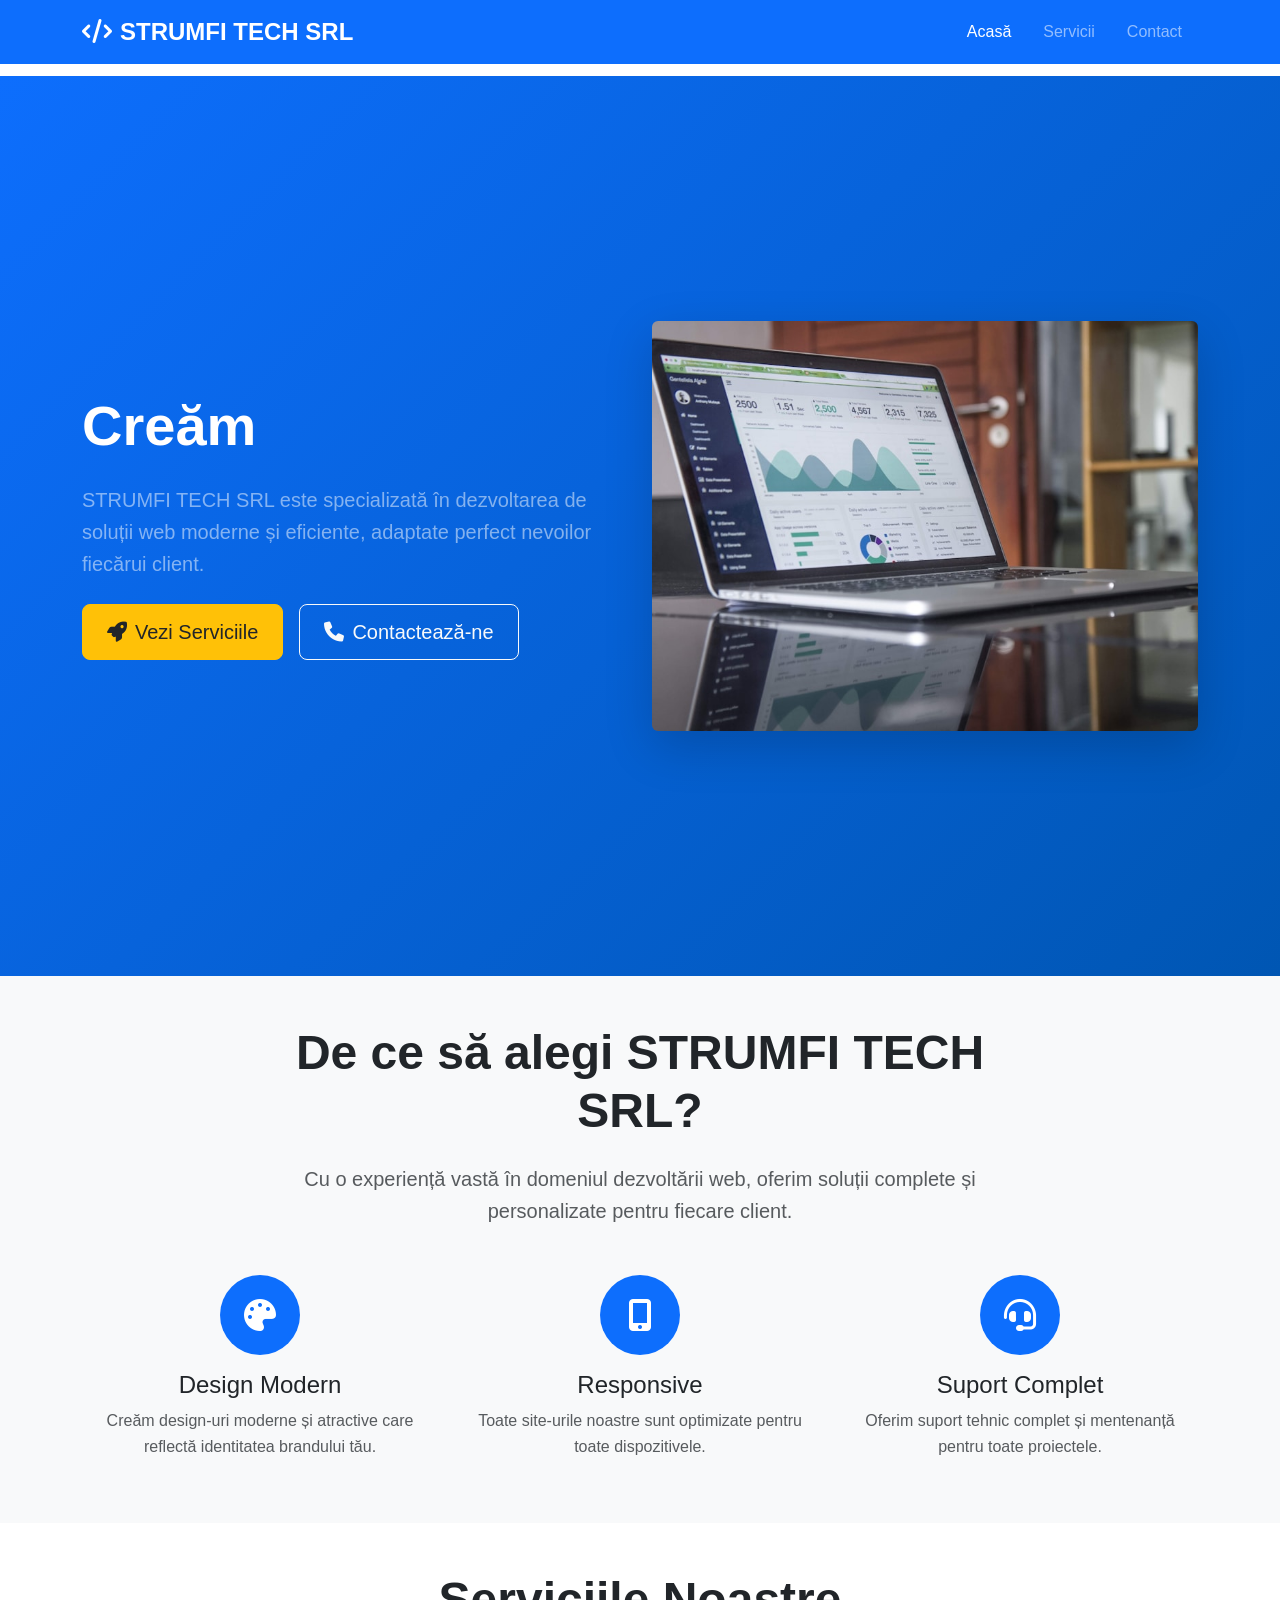
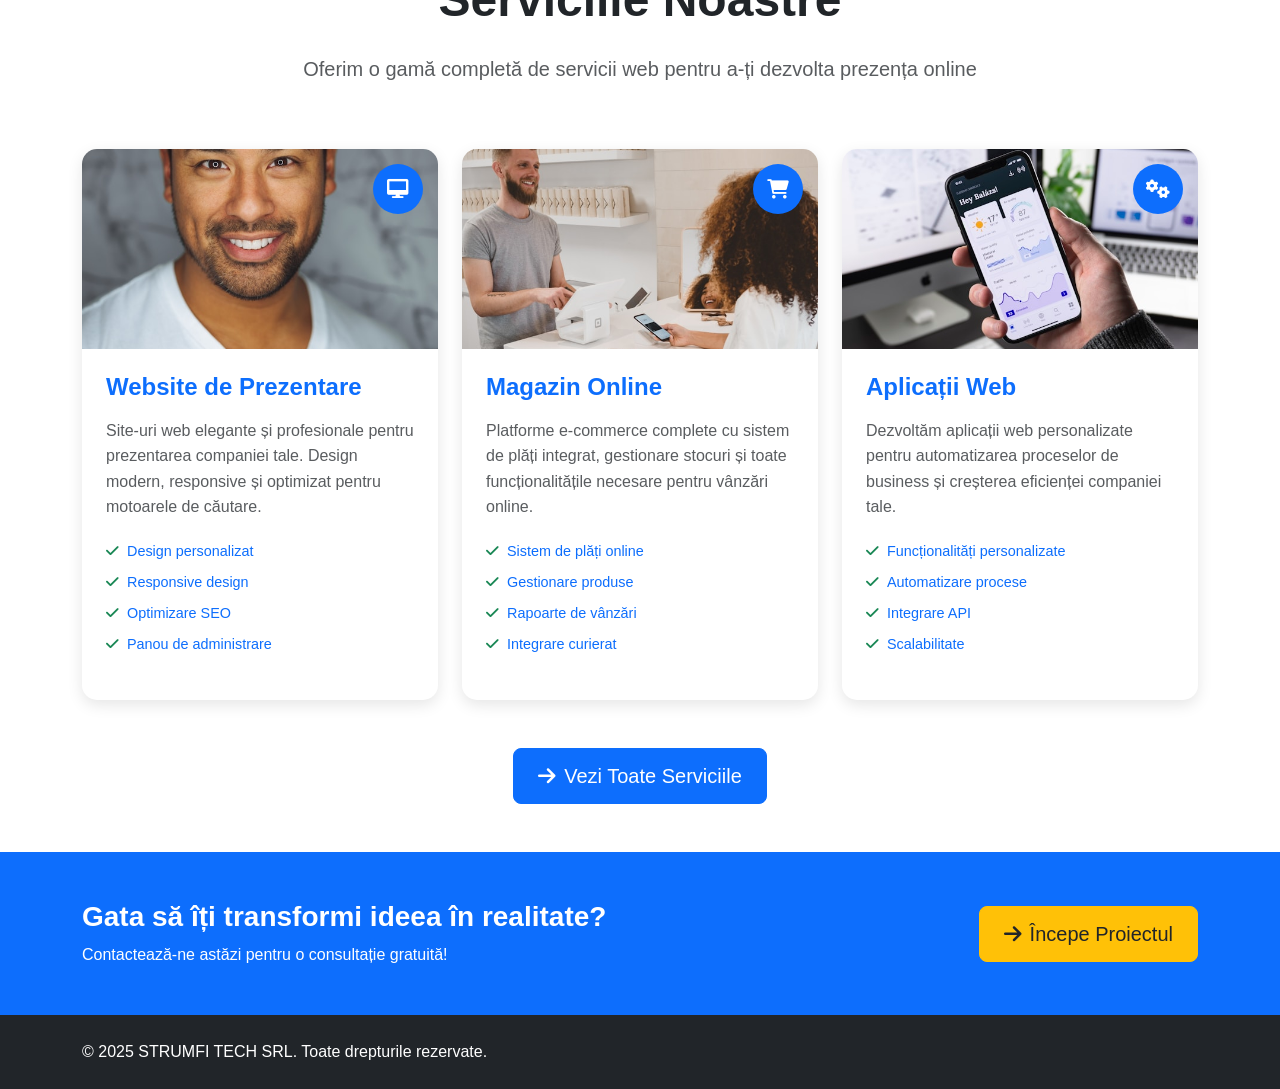
<file: index.html>
<!DOCTYPE html>
<html lang="ro">
<head>
    <meta charset="UTF-8">
    <meta name="viewport" content="width=device-width, initial-scale=1.0">
    <title>STRUMFI TECH SRL - Soluții Web Personalizate</title>
    <meta name="description" content="STRUMFI TECH SRL oferă servicii complete de dezvoltare web: site-uri de prezentare, magazine online și soluții personalizate pentru afacerea ta.">
    <link href="https://cdn.jsdelivr.net/npm/bootstrap@5.3.0/dist/css/bootstrap.min.css" rel="stylesheet">
    <link href="https://cdnjs.cloudflare.com/ajax/libs/font-awesome/6.0.0/css/all.min.css" rel="stylesheet">
    <link href="css/style.css" rel="stylesheet">
</head>
<body>
    <!-- Navigation -->
    <nav class="navbar navbar-expand-lg navbar-dark bg-primary fixed-top">
        <div class="container">
            <a class="navbar-brand fw-bold" href="index.html">
                <i class="fas fa-code me-2"></i>STRUMFI TECH SRL
            </a>
            <button class="navbar-toggler" type="button" data-bs-toggle="collapse" data-bs-target="#navbarNav">
                <span class="navbar-toggler-icon"></span>
            </button>
            <div class="collapse navbar-collapse" id="navbarNav">
                <ul class="navbar-nav ms-auto">
                    <li class="nav-item">
                        <a class="nav-link active" href="index.html">Acasă</a>
                    </li>
                    <li class="nav-item">
                        <a class="nav-link" href="servicii.html">Servicii</a>
                    </li>
                    <li class="nav-item">
                        <a class="nav-link" href="contact.html">Contact</a>
                    </li>
                </ul>
            </div>
        </div>
    </nav>

    <!-- Hero Section -->
    <section class="hero-section">
        <div class="container">
            <div class="row align-items-center min-vh-100">
                <div class="col-lg-6">
                    <h1 class="display-4 fw-bold text-white mb-4">
                        Creăm site-uri web <span class="text-warning">personalizate</span> pentru afacerea ta
                    </h1>
                    <p class="lead text-white-50 mb-4">
                        STRUMFI TECH SRL este specializată în dezvoltarea de soluții web moderne și eficiente, 
                        adaptate perfect nevoilor fiecărui client.
                    </p>
                    <div class="d-flex gap-3">
                        <a href="servicii.html" class="btn btn-warning btn-lg px-4">
                            <i class="fas fa-rocket me-2"></i>Vezi Serviciile
                        </a>
                        <a href="contact.html" class="btn btn-outline-light btn-lg px-4">
                            <i class="fas fa-phone me-2"></i>Contactează-ne
                        </a>
                    </div>
                </div>
                <div class="col-lg-6 text-center">
                    <img src="images/hero-web-development.png" alt="Web Development" class="img-fluid rounded shadow-lg">
                </div>
            </div>
        </div>
    </section>

    <!-- About Section -->
    <section class="py-5 bg-light">
        <div class="container">
            <div class="row">
                <div class="col-lg-8 mx-auto text-center">
                    <h2 class="display-5 fw-bold mb-4">De ce să alegi STRUMFI TECH SRL?</h2>
                    <p class="lead text-muted mb-5">
                        Cu o experiență vastă în domeniul dezvoltării web, oferim soluții complete 
                        și personalizate pentru fiecare client.
                    </p>
                </div>
            </div>
            <div class="row g-4">
                <div class="col-md-4">
                    <div class="text-center">
                        <div class="feature-icon bg-primary text-white rounded-circle mx-auto mb-3">
                            <i class="fas fa-palette"></i>
                        </div>
                        <h4>Design Modern</h4>
                        <p class="text-muted">Creăm design-uri moderne și atractive care reflectă identitatea brandului tău.</p>
                    </div>
                </div>
                <div class="col-md-4">
                    <div class="text-center">
                        <div class="feature-icon bg-primary text-white rounded-circle mx-auto mb-3">
                            <i class="fas fa-mobile-alt"></i>
                        </div>
                        <h4>Responsive</h4>
                        <p class="text-muted">Toate site-urile noastre sunt optimizate pentru toate dispozitivele.</p>
                    </div>
                </div>
                <div class="col-md-4">
                    <div class="text-center">
                        <div class="feature-icon bg-primary text-white rounded-circle mx-auto mb-3">
                            <i class="fas fa-headset"></i>
                        </div>
                        <h4>Suport Complet</h4>
                        <p class="text-muted">Oferim suport tehnic complet și mentenanță pentru toate proiectele.</p>
                    </div>
                </div>
            </div>
        </div>
    </section>

    <!-- Services Preview -->
    <section class="py-5">
        <div class="container">
            <div class="row">
                <div class="col-lg-8 mx-auto text-center mb-5">
                    <h2 class="display-5 fw-bold mb-4">Serviciile Noastre</h2>
                    <p class="lead text-muted">
                        Oferim o gamă completă de servicii web pentru a-ți dezvolta prezența online
                    </p>
                </div>
            </div>
            <div class="row g-4">
                <div class="col-lg-4 col-md-6">
                    <a href="servicii.html" class="service-card h-100 d-block text-decoration-none position-relative">
                        <div class="service-icon">
                            <i class="fas fa-desktop"></i>
                        </div>
                        <img src="images/web-design-modern.png" alt="Website Prezentare" class="card-img-top">
                        <div class="card-body">
                            <h4 class="card-title">Website de Prezentare</h4>
                            <p class="card-text text-muted">
                                Site-uri web elegante și profesionale pentru prezentarea companiei tale. Design modern, responsive și optimizat pentru motoarele de căutare.
                            </p>
                            <ul class="list-unstyled">
                                <li><i class="fas fa-check text-success me-2"></i>Design personalizat</li>
                                <li><i class="fas fa-check text-success me-2"></i>Responsive design</li>
                                <li><i class="fas fa-check text-success me-2"></i>Optimizare SEO</li>
                                <li><i class="fas fa-check text-success me-2"></i>Panou de administrare</li>
                            </ul>
                        </div>
                    </a>
                </div>
                <div class="col-lg-4 col-md-6">
                    <a href="servicii.html" class="service-card h-100 d-block text-decoration-none position-relative">
                        <div class="service-icon">
                            <i class="fas fa-shopping-cart"></i>
                        </div>
                        <img src="images/ecommerce-store.png" alt="Magazin Online" class="card-img-top">
                        <div class="card-body">
                            <h4 class="card-title">Magazin Online</h4>
                            <p class="card-text text-muted">
                                Platforme e-commerce complete cu sistem de plăți integrat, gestionare stocuri și toate funcționalitățile necesare pentru vânzări online.
                            </p>
                            <ul class="list-unstyled">
                                <li><i class="fas fa-check text-success me-2"></i>Sistem de plăți online</li>
                                <li><i class="fas fa-check text-success me-2"></i>Gestionare produse</li>
                                <li><i class="fas fa-check text-success me-2"></i>Rapoarte de vânzări</li>
                                <li><i class="fas fa-check text-success me-2"></i>Integrare curierat</li>
                            </ul>
                        </div>
                    </a>
                </div>
                <div class="col-lg-4 col-md-6">
                    <a href="servicii.html" class="service-card h-100 d-block text-decoration-none position-relative">
                        <div class="service-icon">
                            <i class="fas fa-cogs"></i>
                        </div>
                        <img src="images/web-application.png" alt="Aplicații Web" class="card-img-top">
                        <div class="card-body">
                            <h4 class="card-title">Aplicații Web</h4>
                            <p class="card-text text-muted">
                                Dezvoltăm aplicații web personalizate pentru automatizarea proceselor de business și creșterea eficienței companiei tale.
                            </p>
                            <ul class="list-unstyled">
                                <li><i class="fas fa-check text-success me-2"></i>Funcționalități personalizate</li>
                                <li><i class="fas fa-check text-success me-2"></i>Automatizare procese</li>
                                <li><i class="fas fa-check text-success me-2"></i>Integrare API</li>
                                <li><i class="fas fa-check text-success me-2"></i>Scalabilitate</li>
                            </ul>
                        </div>
                    </a>
                </div>
            </div>
            <div class="text-center mt-5">
                <a href="servicii.html" class="btn btn-primary btn-lg">
                    <i class="fas fa-arrow-right me-2"></i>Vezi Toate Serviciile
                </a>
            </div>
        </div>
    </section>

    <!-- CTA Section -->
    <section class="py-5 bg-primary text-white">
        <div class="container">
            <div class="row align-items-center">
                <div class="col-lg-8">
                    <h3 class="fw-bold mb-2">Gata să îți transformi ideea în realitate?</h3>
                    <p class="mb-0">Contactează-ne astăzi pentru o consultație gratuită!</p>
                </div>
                <div class="col-lg-4 text-lg-end">
                    <a href="contact.html" class="btn btn-warning btn-lg">
                        <i class="fas fa-arrow-right me-2"></i>Începe Proiectul
                    </a>
                </div>
            </div>
        </div>
    </section>

    <!-- Footer -->
    <footer class="bg-dark text-white py-4">
        <div class="container">
            <div class="row align-items-center">
                <div class="col-md-6">
                    <p class="mb-0">&copy; 2025 STRUMFI TECH SRL. Toate drepturile rezervate.</p>
                </div>
            </div>
        </div>
    </footer>

    <script src="https://cdn.jsdelivr.net/npm/bootstrap@5.3.0/dist/js/bootstrap.bundle.min.js"></script>
    <script src="js/script.js"></script>
</body>
</html>
</file>
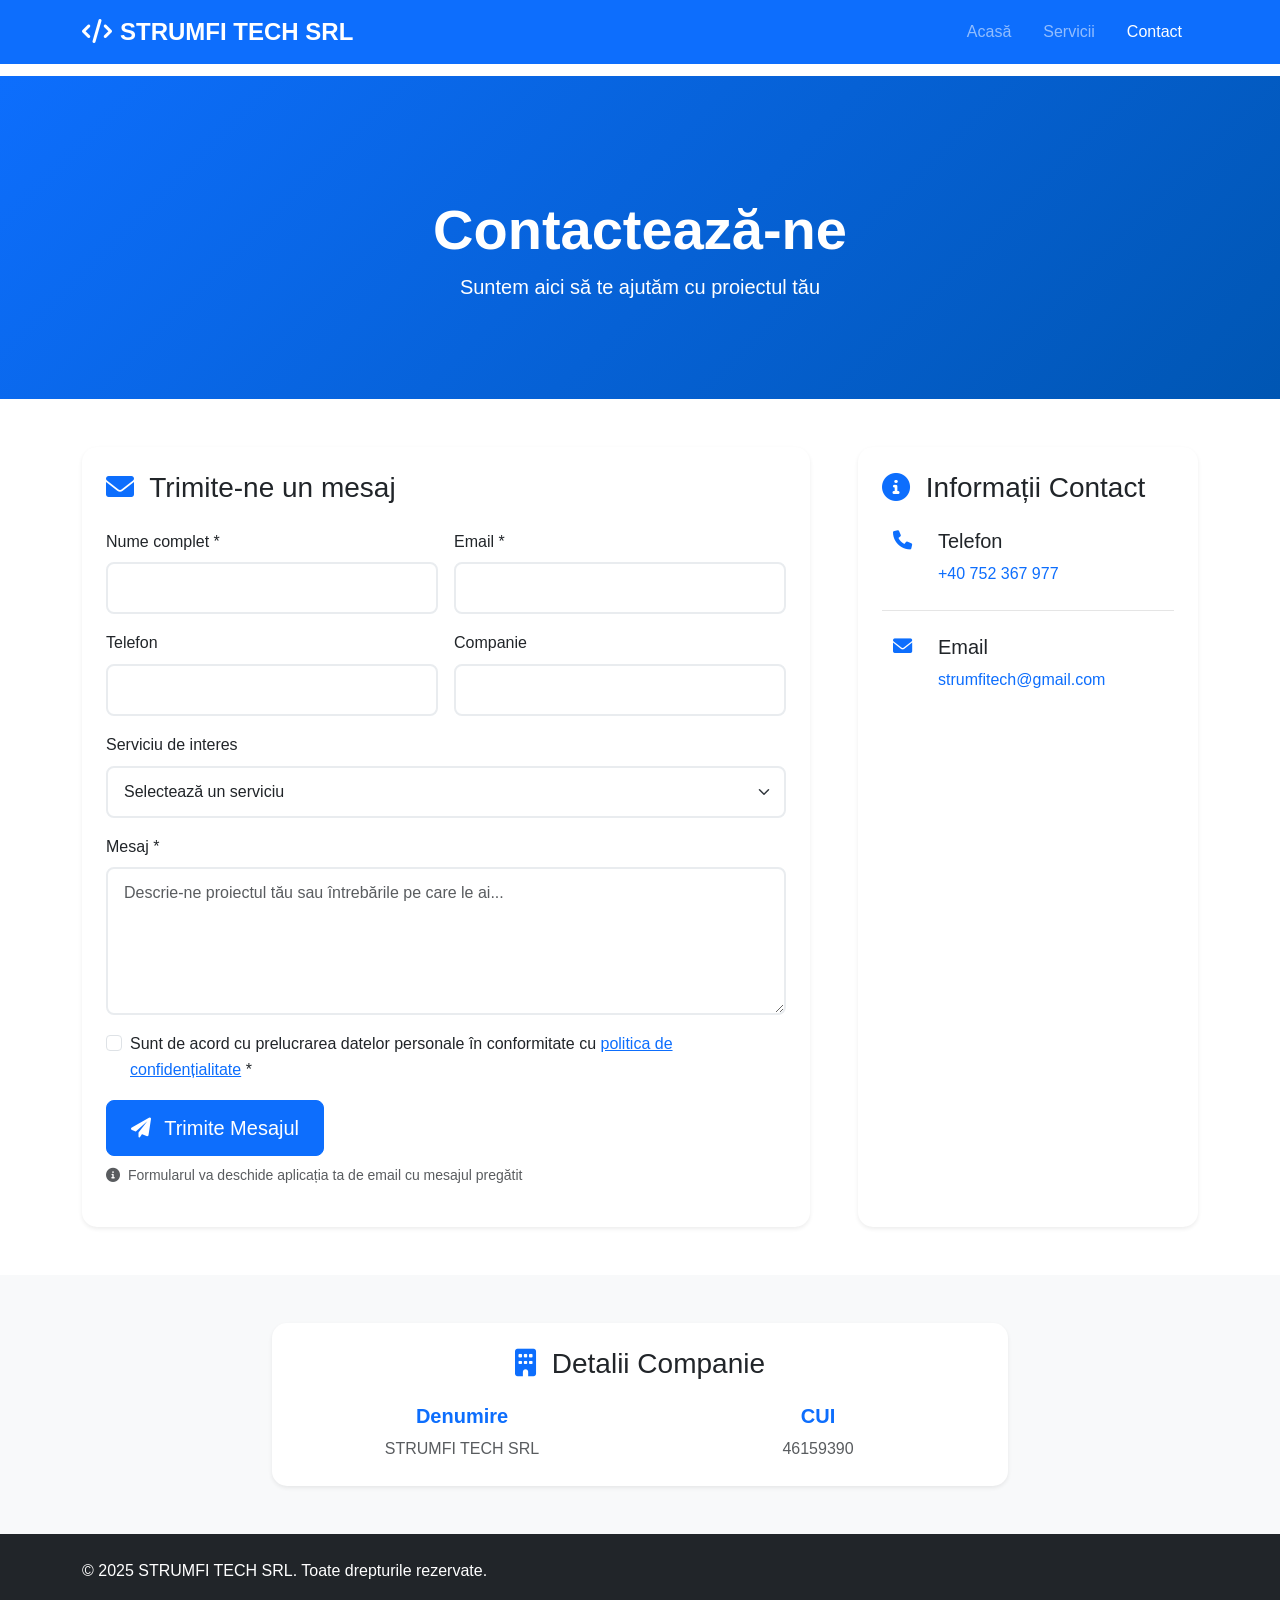
<file: contact.html>
<!DOCTYPE html>
<html lang="ro">
<head>
    <meta charset="UTF-8">
    <meta name="viewport" content="width=device-width, initial-scale=1.0">
    <title>Contact - STRUMFI TECH SRL</title>
    <meta name="description" content="Contactează STRUMFI TECH SRL pentru servicii de dezvoltare web. Telefon: +40752367977, Email: strumfitech@gmail.com">
    <link href="https://cdn.jsdelivr.net/npm/bootstrap@5.3.0/dist/css/bootstrap.min.css" rel="stylesheet">
    <link href="https://cdnjs.cloudflare.com/ajax/libs/font-awesome/6.0.0/css/all.min.css" rel="stylesheet">
    <link href="css/style.css" rel="stylesheet">
</head>
<body>
    <!-- Navigation -->
    <nav class="navbar navbar-expand-lg navbar-dark bg-primary fixed-top">
        <div class="container">
            <a class="navbar-brand fw-bold" href="index.html">
                <i class="fas fa-code me-2"></i>STRUMFI TECH SRL
            </a>
            <button class="navbar-toggler" type="button" data-bs-toggle="collapse" data-bs-target="#navbarNav">
                <span class="navbar-toggler-icon"></span>
            </button>
            <div class="collapse navbar-collapse" id="navbarNav">
                <ul class="navbar-nav ms-auto">
                    <li class="nav-item">
                        <a class="nav-link" href="index.html">Acasă</a>
                    </li>
                    <li class="nav-item">
                        <a class="nav-link" href="servicii.html">Servicii</a>
                    </li>
                    <li class="nav-item">
                        <a class="nav-link active" href="contact.html">Contact</a>
                    </li>
                </ul>
            </div>
        </div>
    </nav>

    <!-- Page Header -->
    <section class="page-header bg-primary text-white">
        <div class="container">
            <div class="row">
                <div class="col-12 text-center">
                    <h1 class="display-4 fw-bold">Contactează-ne</h1>
                    <p class="lead">Suntem aici să te ajutăm cu proiectul tău</p>
                </div>
            </div>
        </div>
    </section>

    <!-- Contact Section -->
    <section class="py-5">
        <div class="container">
            <div class="row g-5">
                <!-- Contact Form -->
                <div class="col-lg-8">
                    <div class="card shadow-sm">
                        <div class="card-body p-4">
                            <h3 class="card-title mb-4">
                                <i class="fas fa-envelope text-primary me-2"></i>
                                Trimite-ne un mesaj
                            </h3>
                            <form id="contactForm" action="mailto:strumfitech@gmail.com" method="post" enctype="text/plain">
                                <div class="row g-3">
                                    <div class="col-md-6">
                                        <label for="nume" class="form-label">Nume complet *</label>
                                        <input type="text" class="form-control" id="nume" name="nume" required>
                                    </div>
                                    <div class="col-md-6">
                                        <label for="email" class="form-label">Email *</label>
                                        <input type="email" class="form-control" id="email" name="email" required>
                                    </div>
                                    <div class="col-md-6">
                                        <label for="telefon" class="form-label">Telefon</label>
                                        <input type="tel" class="form-control" id="telefon" name="telefon">
                                    </div>
                                    <div class="col-md-6">
                                        <label for="companie" class="form-label">Companie</label>
                                        <input type="text" class="form-control" id="companie" name="companie">
                                    </div>
                                    <div class="col-12">
                                        <label for="serviciu" class="form-label">Serviciu de interes</label>
                                        <select class="form-select" id="serviciu" name="serviciu">
                                            <option value="">Selectează un serviciu</option>
                                            <option value="website-prezentare">Website de prezentare</option>
                                            <option value="magazin-online">Magazin online</option>
                                            <option value="aplicatie-web">Aplicație web</option>
                                            <option value="mentenanta">Mentenanță & Suport</option>
                                            <option value="seo">Optimizare SEO</option>
                                            <option value="consultanta">Consultanță IT</option>
                                            <option value="altele">Altele</option>
                                        </select>
                                    </div>
                                    <div class="col-12">
                                        <label for="mesaj" class="form-label">Mesaj *</label>
                                        <textarea class="form-control" id="mesaj" name="mesaj" rows="5" 
                                                placeholder="Descrie-ne proiectul tău sau întrebările pe care le ai..." required></textarea>
                                    </div>
                                    <div class="col-12">
                                        <div class="form-check">
                                            <input class="form-check-input" type="checkbox" id="gdpr" name="gdpr" required>
                                            <label class="form-check-label" for="gdpr">
                                                Sunt de acord cu prelucrarea datelor personale în conformitate cu 
                                                <a href="#" class="text-primary">politica de confidențialitate</a> *
                                            </label>
                                        </div>
                                    </div>
                                    <div class="col-12">
                                        <button type="submit" class="btn btn-primary btn-lg px-4">
                                            <i class="fas fa-paper-plane me-2"></i>
                                            Trimite Mesajul
                                        </button>
                                        <p class="text-muted mt-2 small">
                                            <i class="fas fa-info-circle me-1"></i>
                                            Formularul va deschide aplicația ta de email cu mesajul pregătit
                                        </p>
                                    </div>
                                </div>
                            </form>
                        </div>
                    </div>
                </div>

                <!-- Contact Info -->
                <div class="col-lg-4">
                    <div class="card shadow-sm h-100">
                        <div class="card-body p-4">
                            <h3 class="card-title mb-4">
                                <i class="fas fa-info-circle text-primary me-2"></i>
                                Informații Contact
                            </h3>
                            <div class="contact-info">
                                <!-- Telefon -->
                                <div class="contact-item mb-4">
                                    <div class="d-flex align-items-start">
                                        <div class="contact-icon">
                                            <i class="fas fa-phone text-primary"></i>
                                        </div>
                                        <div>
                                            <h5>Telefon</h5>
                                            <p class="text-muted mb-0">
                                                <a href="tel:+40752367977" class="text-decoration-none">
                                                    +40 752 367 977
                                                </a>
                                            </p>
                                        </div>
                                    </div>
                                </div>

                                <!-- Email -->
                                <div class="contact-item mb-4">
                                    <div class="d-flex align-items-start">
                                        <div class="contact-icon">
                                            <i class="fas fa-envelope text-primary"></i>
                                        </div>
                                        <div>
                                            <h5>Email</h5>
                                            <p class="text-muted mb-0">
                                                <a href="mailto:strumfitech@gmail.com" class="text-decoration-none">
                                                    strumfitech@gmail.com
                                                </a>
                                            </p>
                                        </div>
                                    </div>
                                </div>
                            </div>
                        </div>
                    </div>
                </div>
            </div>
        </div>
    </section>

    <!-- Company Details -->
    <section class="py-5 bg-light">
        <div class="container">
            <div class="row">
                <div class="col-lg-8 mx-auto">
                    <div class="card shadow-sm">
                        <div class="card-body p-4 text-center">
                            <h3 class="card-title mb-4">
                                <i class="fas fa-building text-primary me-2"></i>
                                Detalii Companie
                            </h3>
                            <div class="row g-4">
                                <div class="col-md-6">
                                    <div class="company-detail">
                                        <h5>Denumire</h5>
                                        <p class="text-muted mb-0">STRUMFI TECH SRL</p>
                                    </div>
                                </div>
                                <div class="col-md-6">
                                    <div class="company-detail">
                                        <h5>CUI</h5>
                                        <p class="text-muted mb-0">46159390</p>
                                    </div>
                                </div>
                            </div>
                        </div>
                    </div>
                </div>
            </div>
        </div>
    </section>

    <!-- Footer -->
    <footer class="bg-dark text-white py-4">
        <div class="container">
            <div class="row align-items-center">
                <div class="col-md-6">
                    <p class="mb-0">&copy; 2025 STRUMFI TECH SRL. Toate drepturile rezervate.</p>
                </div>
            </div>
        </div>
    </footer>

    <!-- Success Modal -->
    <div class="modal fade" id="successModal" tabindex="-1">
        <div class="modal-dialog">
            <div class="modal-content">
                <div class="modal-header">
                    <h5 class="modal-title">
                        <i class="fas fa-check-circle text-success me-2"></i>
                        Mesaj trimis cu succes!
                    </h5>
                    <button type="button" class="btn-close" data-bs-dismiss="modal"></button>
                </div>
                <div class="modal-body">
                    <p>Mulțumim pentru mesajul tău! Îți vom răspunde în cel mai scurt timp posibil.</p>
                </div>
                <div class="modal-footer">
                    <button type="button" class="btn btn-primary" data-bs-dismiss="modal">OK</button>
                </div>
            </div>
        </div>
    </div>

    <script src="https://cdn.jsdelivr.net/npm/bootstrap@5.3.0/dist/js/bootstrap.bundle.min.js"></script>
    <script src="js/script.js"></script>
</body>
</html>
</file>
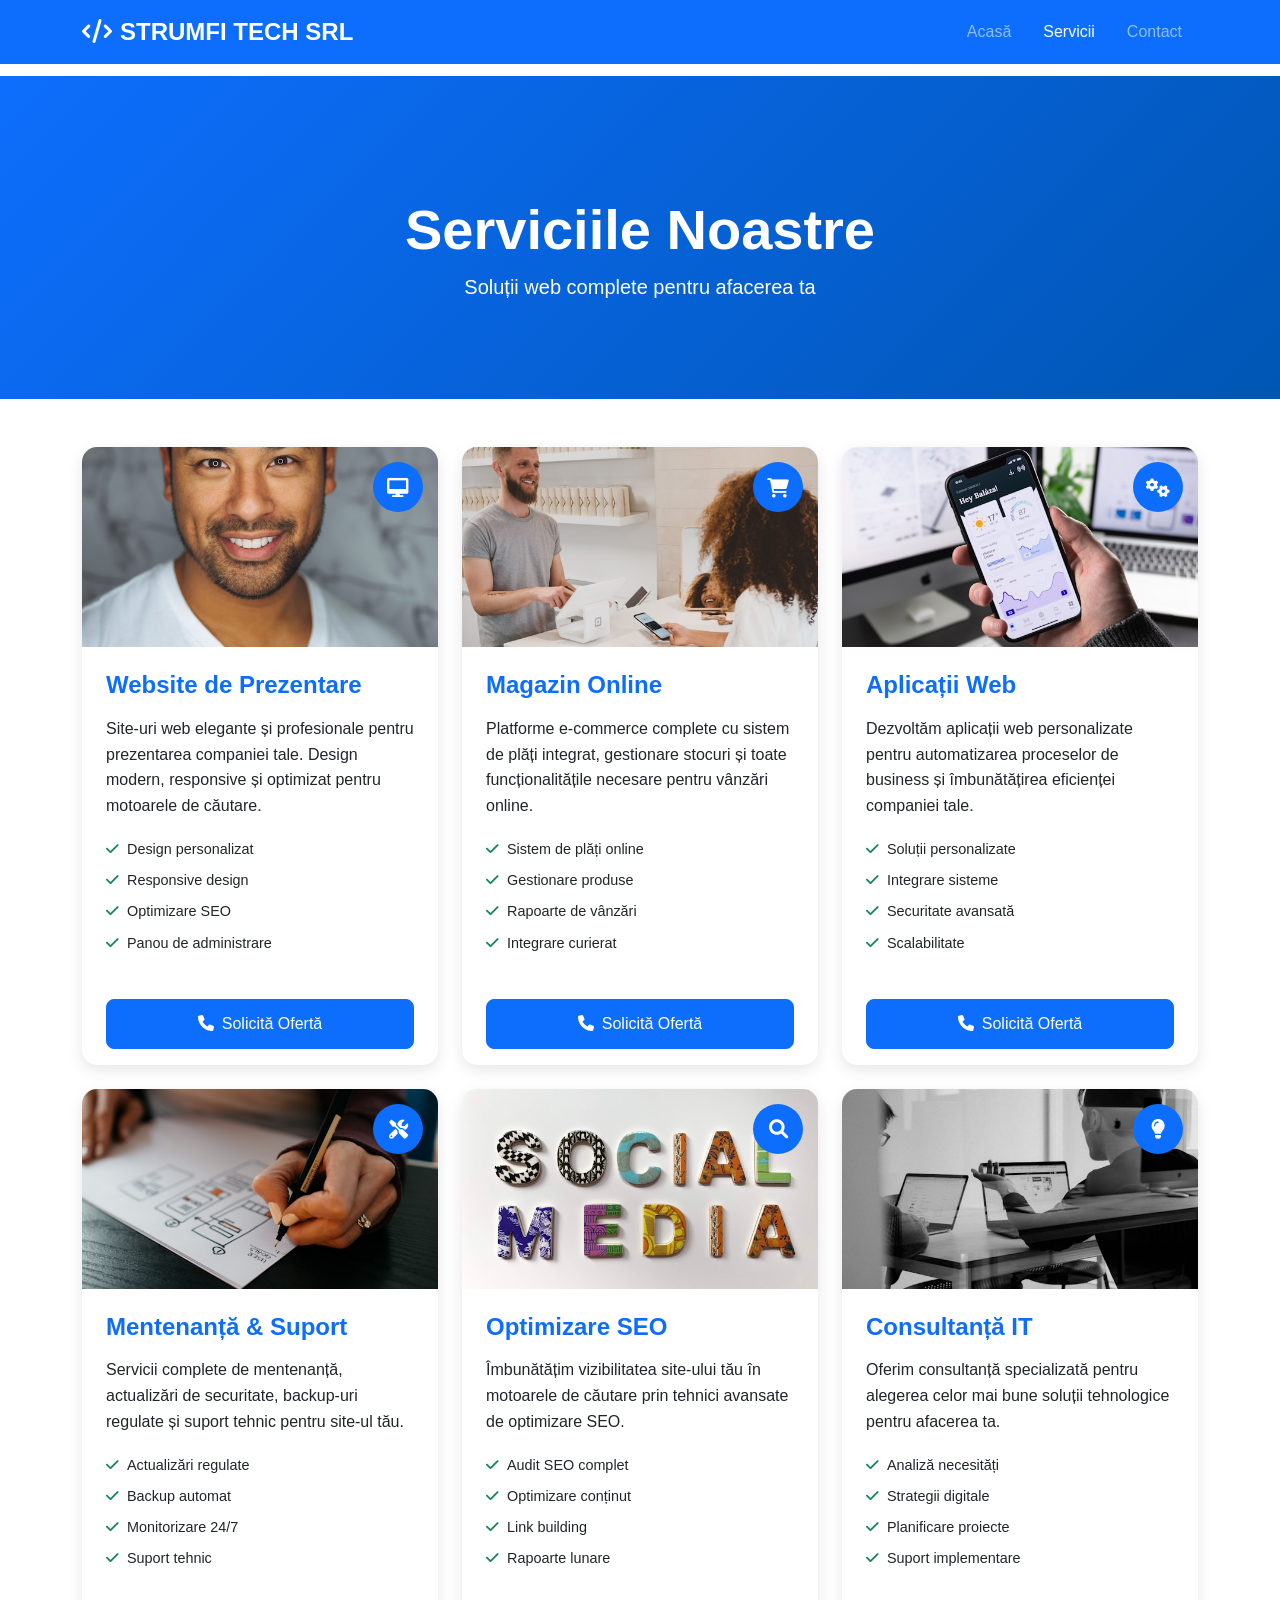
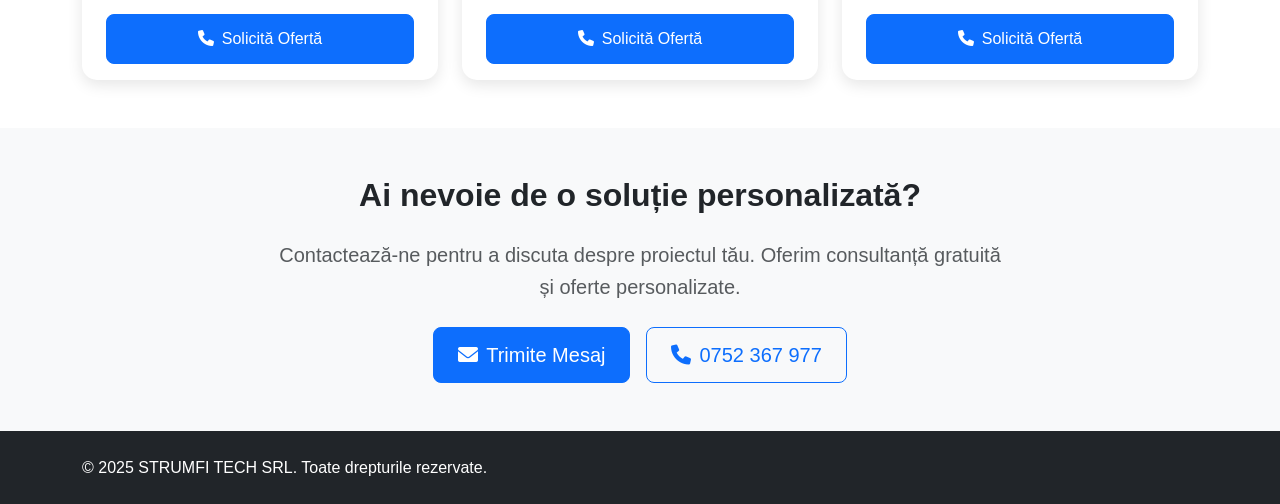
<file: servicii.html>
<!DOCTYPE html>
<html lang="ro">
<head>
    <meta charset="UTF-8">
    <meta name="viewport" content="width=device-width, initial-scale=1.0">
    <title>Servicii - STRUMFI TECH SRL</title>
    <meta name="description" content="Servicii complete de dezvoltare web: website-uri de prezentare, magazine online, aplicații web, mentenanță și optimizare SEO.">
    <link href="https://cdn.jsdelivr.net/npm/bootstrap@5.3.0/dist/css/bootstrap.min.css" rel="stylesheet">
    <link href="https://cdnjs.cloudflare.com/ajax/libs/font-awesome/6.0.0/css/all.min.css" rel="stylesheet">
    <link href="css/style.css" rel="stylesheet">
</head>
<body>
    <!-- Navigation -->
    <nav class="navbar navbar-expand-lg navbar-dark bg-primary fixed-top">
        <div class="container">
            <a class="navbar-brand fw-bold" href="index.html">
                <i class="fas fa-code me-2"></i>STRUMFI TECH SRL
            </a>
            <button class="navbar-toggler" type="button" data-bs-toggle="collapse" data-bs-target="#navbarNav">
                <span class="navbar-toggler-icon"></span>
            </button>
            <div class="collapse navbar-collapse" id="navbarNav">
                <ul class="navbar-nav ms-auto">
                    <li class="nav-item">
                        <a class="nav-link" href="index.html">Acasă</a>
                    </li>
                    <li class="nav-item">
                        <a class="nav-link active" href="servicii.html">Servicii</a>
                    </li>
                    <li class="nav-item">
                        <a class="nav-link" href="contact.html">Contact</a>
                    </li>
                </ul>
            </div>
        </div>
    </nav>

    <!-- Page Header -->
    <section class="page-header bg-primary text-white">
        <div class="container">
            <div class="row">
                <div class="col-12 text-center">
                    <h1 class="display-4 fw-bold">Serviciile Noastre</h1>
                    <p class="lead">Soluții web complete pentru afacerea ta</p>
                </div>
            </div>
        </div>
    </section>

    <!-- Services Section -->
    <section class="py-5">
        <div class="container">
            <div class="row g-4">
                <!-- Website Prezentare -->
                <div class="col-lg-4 col-md-6 d-flex">
                    <div class="service-card h-100 d-flex flex-column w-100">
                        <div class="service-icon">
                            <i class="fas fa-desktop"></i>
                        </div>
                        <img src="images/web-design-modern.png" alt="Website Prezentare" class="card-img-top">
                        <div class="card-body flex-grow-1 d-flex flex-column">
                            <h4 class="card-title">Website de Prezentare</h4>
                            <p class="card-text">
                                Site-uri web elegante și profesionale pentru prezentarea companiei tale. 
                                Design modern, responsive și optimizat pentru motoarele de căutare.
                            </p>
                            <ul class="list-unstyled">
                                <li><i class="fas fa-check text-success me-2"></i>Design personalizat</li>
                                <li><i class="fas fa-check text-success me-2"></i>Responsive design</li>
                                <li><i class="fas fa-check text-success me-2"></i>Optimizare SEO</li>
                                <li><i class="fas fa-check text-success me-2"></i>Panou de administrare</li>
                            </ul>
                            <div class="mt-auto"></div>
                        </div>
                        <div class="card-footer bg-transparent border-0 pt-0">
                            <a href="contact.html" class="btn btn-primary w-100">
                                <i class="fas fa-phone me-2"></i>Solicită Ofertă
                            </a>
                        </div>
                    </div>
                </div>

                <!-- Magazin Online -->
                <div class="col-lg-4 col-md-6 d-flex">
                    <div class="service-card h-100 d-flex flex-column w-100">
                        <div class="service-icon">
                            <i class="fas fa-shopping-cart"></i>
                        </div>
                        <img src="images/ecommerce-store.png" alt="Magazin Online" class="card-img-top">
                        <div class="card-body flex-grow-1 d-flex flex-column">
                            <h4 class="card-title">Magazin Online</h4>
                            <p class="card-text">
                                Platforme e-commerce complete cu sistem de plăți integrat, 
                                gestionare stocuri și toate funcționalitățile necesare pentru vânzări online.
                            </p>
                            <ul class="list-unstyled">
                                <li><i class="fas fa-check text-success me-2"></i>Sistem de plăți online</li>
                                <li><i class="fas fa-check text-success me-2"></i>Gestionare produse</li>
                                <li><i class="fas fa-check text-success me-2"></i>Rapoarte de vânzări</li>
                                <li><i class="fas fa-check text-success me-2"></i>Integrare curierat</li>
                            </ul>
                            <div class="mt-auto"></div>
                        </div>
                        <div class="card-footer bg-transparent border-0 pt-0">
                            <a href="contact.html" class="btn btn-primary w-100">
                                <i class="fas fa-phone me-2"></i>Solicită Ofertă
                            </a>
                        </div>
                    </div>
                </div>

                <!-- Aplicații Web -->
                <div class="col-lg-4 col-md-6 d-flex">
                    <div class="service-card h-100 d-flex flex-column w-100">
                        <div class="service-icon">
                            <i class="fas fa-cogs"></i>
                        </div>
                        <img src="images/web-application.png" alt="Aplicații Web" class="card-img-top">
                        <div class="card-body flex-grow-1 d-flex flex-column">
                            <h4 class="card-title">Aplicații Web</h4>
                            <p class="card-text">
                                Dezvoltăm aplicații web personalizate pentru automatizarea proceselor 
                                de business și îmbunătățirea eficienței companiei tale.
                            </p>
                            <ul class="list-unstyled">
                                <li><i class="fas fa-check text-success me-2"></i>Soluții personalizate</li>
                                <li><i class="fas fa-check text-success me-2"></i>Integrare sisteme</li>
                                <li><i class="fas fa-check text-success me-2"></i>Securitate avansată</li>
                                <li><i class="fas fa-check text-success me-2"></i>Scalabilitate</li>
                            </ul>
                            <div class="mt-auto"></div>
                        </div>
                        <div class="card-footer bg-transparent border-0 pt-0">
                            <a href="contact.html" class="btn btn-primary w-100">
                                <i class="fas fa-phone me-2"></i>Solicită Ofertă
                            </a>
                        </div>
                    </div>
                </div>

                <!-- Mentenanță -->
                <div class="col-lg-4 col-md-6 d-flex">
                    <div class="service-card h-100 d-flex flex-column w-100">
                        <div class="service-icon">
                            <i class="fas fa-tools"></i>
                        </div>
                        <img src="images/maintenance-support.png" alt="Mentenanță" class="card-img-top">
                        <div class="card-body flex-grow-1 d-flex flex-column">
                            <h4 class="card-title">Mentenanță & Suport</h4>
                            <p class="card-text">
                                Servicii complete de mentenanță, actualizări de securitate, 
                                backup-uri regulate și suport tehnic pentru site-ul tău.
                            </p>
                            <ul class="list-unstyled">
                                <li><i class="fas fa-check text-success me-2"></i>Actualizări regulate</li>
                                <li><i class="fas fa-check text-success me-2"></i>Backup automat</li>
                                <li><i class="fas fa-check text-success me-2"></i>Monitorizare 24/7</li>
                                <li><i class="fas fa-check text-success me-2"></i>Suport tehnic</li>
                            </ul>
                            <div class="mt-auto"></div>
                        </div>
                        <div class="card-footer bg-transparent border-0 pt-0">
                            <a href="contact.html" class="btn btn-primary w-100">
                                <i class="fas fa-phone me-2"></i>Solicită Ofertă
                            </a>
                        </div>
                    </div>
                </div>

                <!-- SEO -->
                <div class="col-lg-4 col-md-6 d-flex">
                    <div class="service-card h-100 d-flex flex-column w-100">
                        <div class="service-icon">
                            <i class="fas fa-search"></i>
                        </div>
                        <img src="images/seo-optimization.png" alt="SEO" class="card-img-top">
                        <div class="card-body flex-grow-1 d-flex flex-column">
                            <h4 class="card-title">Optimizare SEO</h4>
                            <p class="card-text">
                                Îmbunătățim vizibilitatea site-ului tău în motoarele de căutare 
                                prin tehnici avansate de optimizare SEO.
                            </p>
                            <ul class="list-unstyled">
                                <li><i class="fas fa-check text-success me-2"></i>Audit SEO complet</li>
                                <li><i class="fas fa-check text-success me-2"></i>Optimizare conținut</li>
                                <li><i class="fas fa-check text-success me-2"></i>Link building</li>
                                <li><i class="fas fa-check text-success me-2"></i>Rapoarte lunare</li>
                            </ul>
                            <div class="mt-auto"></div>
                        </div>
                        <div class="card-footer bg-transparent border-0 pt-0">
                            <a href="contact.html" class="btn btn-primary w-100">
                                <i class="fas fa-phone me-2"></i>Solicită Ofertă
                            </a>
                        </div>
                    </div>
                </div>

                <!-- Consultanță -->
                <div class="col-lg-4 col-md-6 d-flex">
                    <div class="service-card h-100 d-flex flex-column w-100">
                        <div class="service-icon">
                            <i class="fas fa-lightbulb"></i>
                        </div>
                        <img src="images/consulting-it.png" alt="Consultanță" class="card-img-top">
                        <div class="card-body flex-grow-1 d-flex flex-column">
                            <h4 class="card-title">Consultanță IT</h4>
                            <p class="card-text">
                                Oferim consultanță specializată pentru alegerea celor mai bune 
                                soluții tehnologice pentru afacerea ta.
                            </p>
                            <ul class="list-unstyled">
                                <li><i class="fas fa-check text-success me-2"></i>Analiză necesități</li>
                                <li><i class="fas fa-check text-success me-2"></i>Strategii digitale</li>
                                <li><i class="fas fa-check text-success me-2"></i>Planificare proiecte</li>
                                <li><i class="fas fa-check text-success me-2"></i>Suport implementare</li>
                            </ul>
                            <div class="mt-auto"></div>
                        </div>
                        <div class="card-footer bg-transparent border-0 pt-0">
                            <a href="contact.html" class="btn btn-primary w-100">
                                <i class="fas fa-phone me-2"></i>Solicită Ofertă
                            </a>
                        </div>
                    </div>
                </div>
            </div>
        </div>
    </section>

    <!-- Contact CTA -->
    <section class="py-5 bg-light">
        <div class="container">
            <div class="row">
                <div class="col-lg-8 mx-auto text-center">
                    <h2 class="fw-bold mb-4">Ai nevoie de o soluție personalizată?</h2>
                    <p class="lead text-muted mb-4">
                        Contactează-ne pentru a discuta despre proiectul tău. 
                        Oferim consultanță gratuită și oferte personalizate.
                    </p>
                    <div class="d-flex justify-content-center gap-3 flex-wrap">
                        <a href="contact.html" class="btn btn-primary btn-lg">
                            <i class="fas fa-envelope me-2"></i>Trimite Mesaj
                        </a>
                        <a href="tel:+40752367977" class="btn btn-outline-primary btn-lg">
                            <i class="fas fa-phone me-2"></i>0752 367 977
                        </a>
                    </div>
                </div>
            </div>
        </div>
    </section>

    <!-- Footer -->
    <footer class="bg-dark text-white py-4">
        <div class="container">
            <div class="row align-items-center">
                <div class="col-md-6">
                    <p class="mb-0">&copy; 2025 STRUMFI TECH SRL. Toate drepturile rezervate.</p>
                </div>
            </div>
        </div>
    </footer>

    <script src="https://cdn.jsdelivr.net/npm/bootstrap@5.3.0/dist/js/bootstrap.bundle.min.js"></script>
    <script src="js/script.js"></script>
</body>
</html>
</file>
<file: css/style.css>
/* Custom Styles for STRUMFI TECH SRL Website */

:root {
  --primary-color: #0d6efd;
  --secondary-color: #6c757d;
  --success-color: #198754;
  --warning-color: #ffc107;
  --danger-color: #dc3545;
  --dark-color: #212529;
  --light-color: #f8f9fa;
}

/* Global Styles */
body {
  font-family: "Segoe UI", Tahoma, Geneva, Verdana, sans-serif;
  line-height: 1.6;
  padding-top: 76px; /* Account for fixed navbar */
}

/* Navigation */
.navbar-brand {
  font-size: 1.5rem;
  font-weight: 700;
}

.navbar-nav .nav-link {
  font-weight: 500;
  margin: 0 0.5rem;
  transition: color 0.3s ease;
}

.navbar-nav .nav-link:hover {
  color: var(--warning-color) !important;
}

/* Hero Section */
.hero-section {
  background: linear-gradient(135deg, var(--primary-color) 0%, #0056b3 100%);
  min-height: 100vh;
  display: flex;
  align-items: center;
}

.hero-section h1 {
  animation: fadeInUp 1s ease-out;
}

.hero-section p {
  animation: fadeInUp 1s ease-out 0.2s both;
}

.hero-section .btn {
  animation: fadeInUp 1s ease-out 0.4s both;
}

/* Page Header */
.page-header {
  padding: 120px 0 80px;
  background: linear-gradient(135deg, var(--primary-color) 0%, #0056b3 100%);
}

/* Feature Icons */
.feature-icon {
  width: 80px;
  height: 80px;
  display: flex;
  align-items: center;
  justify-content: center;
  font-size: 2rem;
  margin-bottom: 1rem;
}

/* Service Preview Cards */
.service-preview-card {
  background: white;
  border-radius: 15px;
  box-shadow: 0 5px 15px rgba(0, 0, 0, 0.1);
  transition: transform 0.3s ease, box-shadow 0.3s ease;
  overflow: hidden;
  border: none;
}

.service-preview-card:hover {
  transform: translateY(-5px);
  box-shadow: 0 15px 35px rgba(0, 0, 0, 0.15);
}

.service-preview-card .card-img-top {
  height: 200px;
  object-fit: cover;
  transition: transform 0.3s ease;
}

.service-preview-card:hover .card-img-top {
  transform: scale(1.05);
}

/* Service Cards */
.service-card {
  background: white;
  border-radius: 15px;
  box-shadow: 0 5px 15px rgba(0, 0, 0, 0.1);
  transition: transform 0.3s ease, box-shadow 0.3s ease;
  overflow: hidden;
  position: relative;
  border: none;
  display: flex;
  flex-direction: column;
  height: 100%;
}

.service-card:hover {
  transform: translateY(-10px);
  box-shadow: 0 15px 35px rgba(0, 0, 0, 0.15);
}

.service-icon {
  position: absolute;
  top: 15px;
  right: 15px;
  width: 50px;
  height: 50px;
  background: var(--primary-color);
  color: white;
  border-radius: 50%;
  display: flex;
  align-items: center;
  justify-content: center;
  font-size: 1.2rem;
  z-index: 2;
}

.service-card .card-img-top {
  height: 200px;
  object-fit: cover;
  transition: transform 0.3s ease;
}

.service-card:hover .card-img-top {
  transform: scale(1.05);
}

.service-card .card-body {
  padding: 1.5rem;
  flex: 1 1 auto;
  display: flex;
  flex-direction: column;
}

.service-card .card-title {
  color: var(--primary-color);
  font-weight: 600;
  margin-bottom: 1rem;
}

.service-card .list-unstyled li {
  padding: 0.25rem 0;
  font-size: 0.9rem;
}

.service-card .card-footer {
  background: transparent;
  border-top: 1px solid rgba(0, 0, 0, 0.1);
  padding: 1rem 1.5rem;
  margin-top: 0;
}

/* Contact Form */
.contact-info .contact-item {
  border-bottom: 1px solid rgba(0, 0, 0, 0.1);
  padding-bottom: 1.5rem;
}

.contact-info .contact-item:last-child {
  border-bottom: none;
  padding-bottom: 0;
}

.contact-icon {
  width: 40px;
  margin-right: 1rem;
  text-align: center;
}

.contact-icon i {
  font-size: 1.2rem;
}

.company-detail h5 {
  color: var(--primary-color);
  font-weight: 600;
  margin-bottom: 0.5rem;
}

/* Map Container */
.map-container {
  border-radius: 15px;
  overflow: hidden;
  box-shadow: 0 5px 15px rgba(0, 0, 0, 0.1);
}

/* Buttons */
.btn {
  border-radius: 8px;
  font-weight: 500;
  padding: 0.75rem 1.5rem;
  transition: all 0.3s ease;
}

.btn-primary {
  background: var(--primary-color);
  border-color: var(--primary-color);
}

.btn-primary:hover {
  background: #0056b3;
  border-color: #0056b3;
  transform: translateY(-2px);
}

.btn-warning {
  background: var(--warning-color);
  border-color: var(--warning-color);
  color: var(--dark-color);
}

.btn-warning:hover {
  background: #e0a800;
  border-color: #e0a800;
  color: var(--dark-color);
  transform: translateY(-2px);
}

.btn-outline-light:hover {
  transform: translateY(-2px);
}

.btn-outline-primary:hover {
  transform: translateY(-2px);
}

/* Form Styles */
.form-control,
.form-select {
  border-radius: 8px;
  border: 2px solid #e9ecef;
  padding: 0.75rem 1rem;
  transition: border-color 0.3s ease, box-shadow 0.3s ease;
}

.form-control:focus,
.form-select:focus {
  border-color: var(--primary-color);
  box-shadow: 0 0 0 0.2rem rgba(13, 110, 253, 0.25);
}

/* Cards */
.card {
  border: none;
  border-radius: 15px;
  box-shadow: 0 5px 15px rgba(0, 0, 0, 0.1);
  transition: transform 0.3s ease, box-shadow 0.3s ease;
}

.card:hover {
  transform: translateY(-5px);
  box-shadow: 0 15px 35px rgba(0, 0, 0, 0.15);
}

/* Social Links */
.social-links a {
  display: inline-block;
  width: 40px;
  height: 40px;
  line-height: 40px;
  text-align: center;
  border-radius: 50%;
  transition: all 0.3s ease;
}

.social-links a:hover {
  background: var(--warning-color);
  color: var(--dark-color) !important;
  transform: translateY(-3px);
}

/* Footer */
footer {
  margin-top: auto;
}

/* Back to Top Button */
.back-to-top {
  position: fixed;
  bottom: 20px;
  right: 20px;
  width: 50px;
  height: 50px;
  border-radius: 50%;
  display: none;
  z-index: 1000;
  box-shadow: 0 4px 12px rgba(0, 0, 0, 0.15);
  transition: all 0.3s ease;
}

.back-to-top:hover {
  transform: translateY(-3px);
  box-shadow: 0 6px 20px rgba(0, 0, 0, 0.25);
}

/* Animations */
@keyframes fadeInUp {
  from {
    opacity: 0;
    transform: translateY(30px);
  }
  to {
    opacity: 1;
    transform: translateY(0);
  }
}

/* Loading Animation */
.loading {
  display: inline-block;
  width: 20px;
  height: 20px;
  border: 3px solid rgba(255, 255, 255, 0.3);
  border-radius: 50%;
  border-top-color: #fff;
  animation: spin 1s ease-in-out infinite;
}

@keyframes spin {
  to {
    transform: rotate(360deg);
  }
}

/* Scroll Effects */
.fade-in-element {
  opacity: 0;
  transform: translateY(30px);
  transition: opacity 0.6s ease, transform 0.6s ease;
}

.fade-in-element.fade-in {
  opacity: 1;
  transform: translateY(0);
}

/* Navbar Scroll Effect */
.navbar-scrolled {
  background-color: rgba(13, 110, 253, 0.95) !important;
  backdrop-filter: blur(10px);
  box-shadow: 0 2px 10px rgba(0, 0, 0, 0.1);
}

/* Responsive Design */
@media (max-width: 768px) {
  .hero-section {
    text-align: center;
    padding: 2rem 0;
  }

  .hero-section h1 {
    font-size: 2.5rem;
  }

  .page-header {
    padding: 100px 0 60px;
  }

  .page-header h1 {
    font-size: 2.5rem;
  }

  .service-card,
  .service-preview-card {
    margin-bottom: 2rem;
  }

  .contact-info .contact-item {
    margin-bottom: 2rem;
  }

  .btn-lg {
    padding: 0.75rem 1.5rem;
    font-size: 1rem;
  }

  .d-flex.gap-3 {
    flex-direction: column;
    gap: 1rem !important;
  }
}

@media (max-width: 576px) {
  .hero-section h1 {
    font-size: 2rem;
  }

  .page-header h1 {
    font-size: 2rem;
  }

  .feature-icon {
    width: 60px;
    height: 60px;
    font-size: 1.5rem;
  }

  .service-icon {
    width: 40px;
    height: 40px;
    font-size: 1rem;
  }

  .service-card .card-img-top,
  .service-preview-card .card-img-top {
    height: 150px;
  }
}

/* Utility Classes */
.text-shadow {
  text-shadow: 2px 2px 4px rgba(0, 0, 0, 0.3);
}

.bg-gradient-primary {
  background: linear-gradient(135deg, var(--primary-color) 0%, #0056b3 100%);
}

.border-radius-lg {
  border-radius: 15px !important;
}

.shadow-lg-custom {
  box-shadow: 0 15px 35px rgba(0, 0, 0, 0.15) !important;
}

/* Smooth Scrolling */
html {
  scroll-behavior: smooth;
}

/* Focus Styles for Accessibility */
.btn:focus,
.form-control:focus,
.form-select:focus {
  outline: 2px solid var(--primary-color);
  outline-offset: 2px;
}

/* Print Styles */
@media print {
  .navbar,
  .btn,
  footer,
  .back-to-top {
    display: none !important;
  }

  body {
    padding-top: 0;
  }

  .hero-section,
  .page-header {
    background: white !important;
    color: black !important;
  }
}

/* Custom Scrollbar */
::-webkit-scrollbar {
  width: 8px;
}

::-webkit-scrollbar-track {
  background: #f1f1f1;
}

::-webkit-scrollbar-thumb {
  background: var(--primary-color);
  border-radius: 4px;
}

::-webkit-scrollbar-thumb:hover {
  background: #0056b3;
}
</file>
